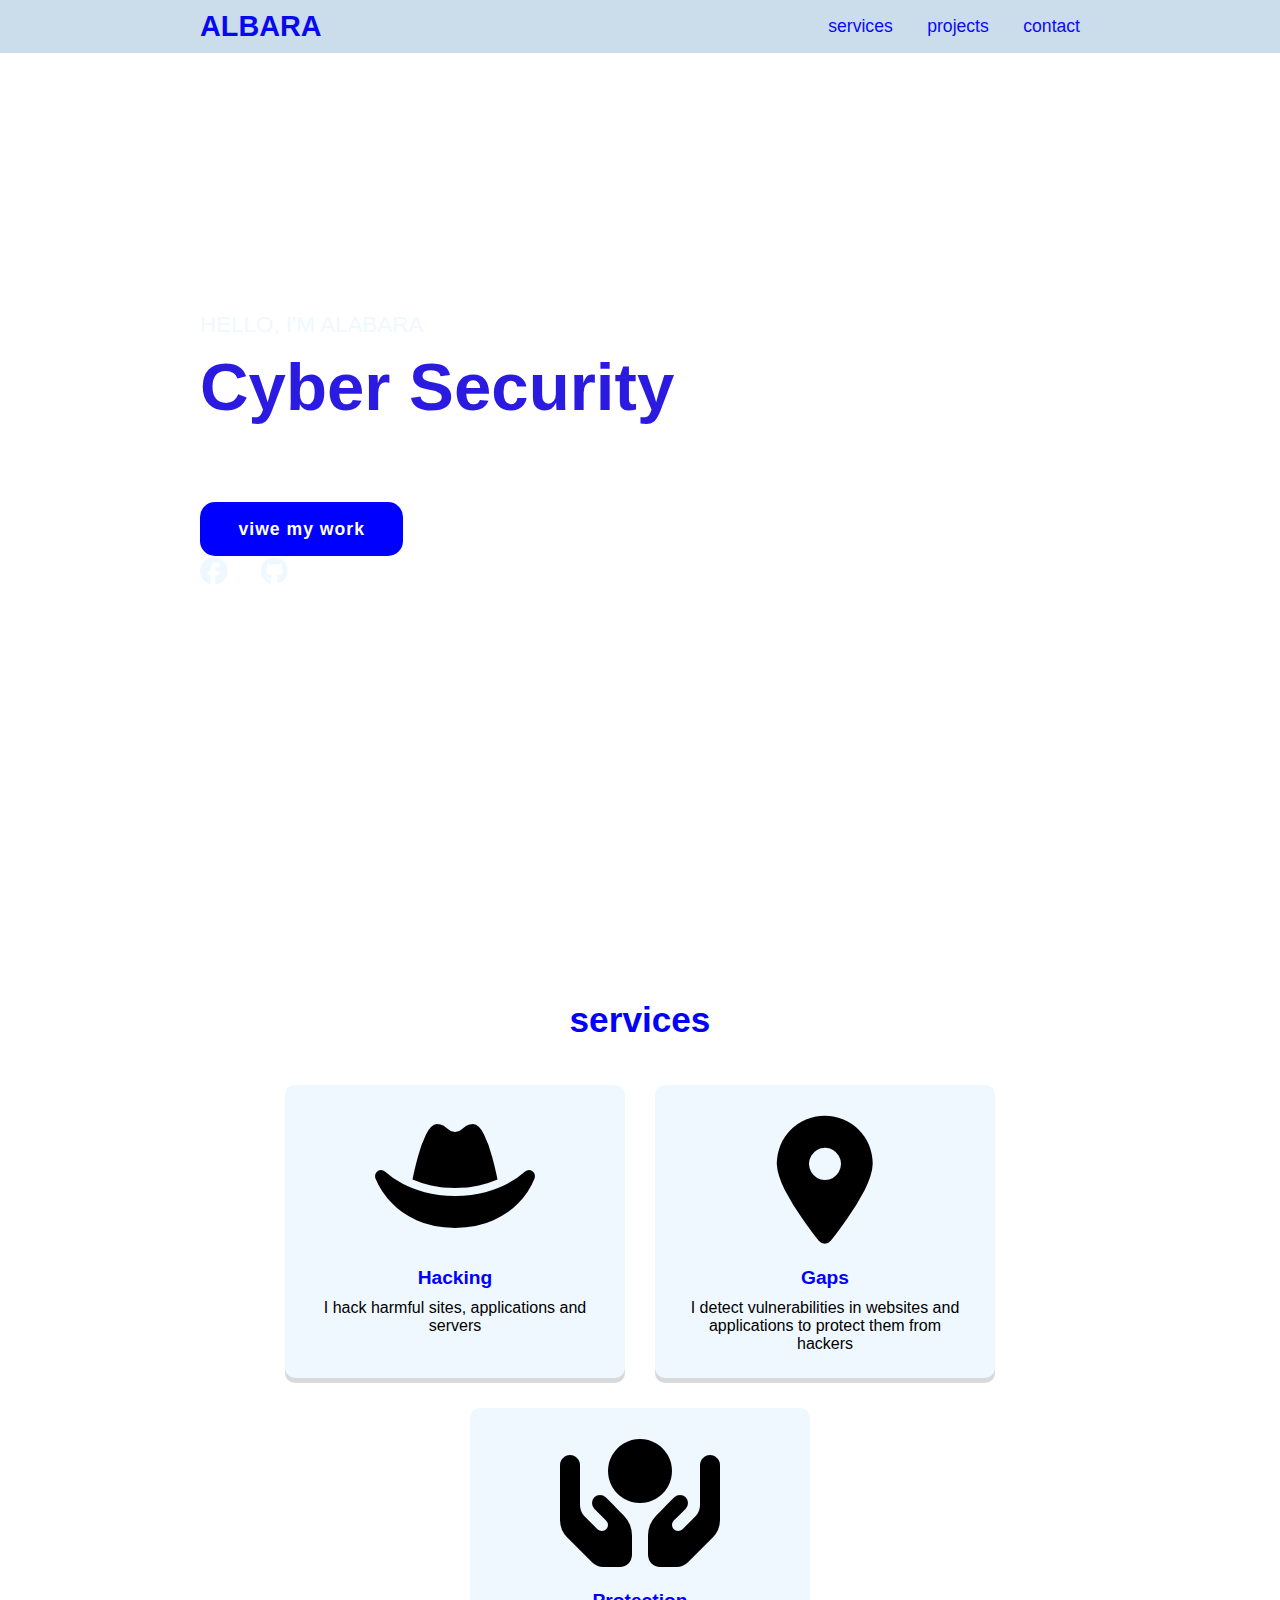
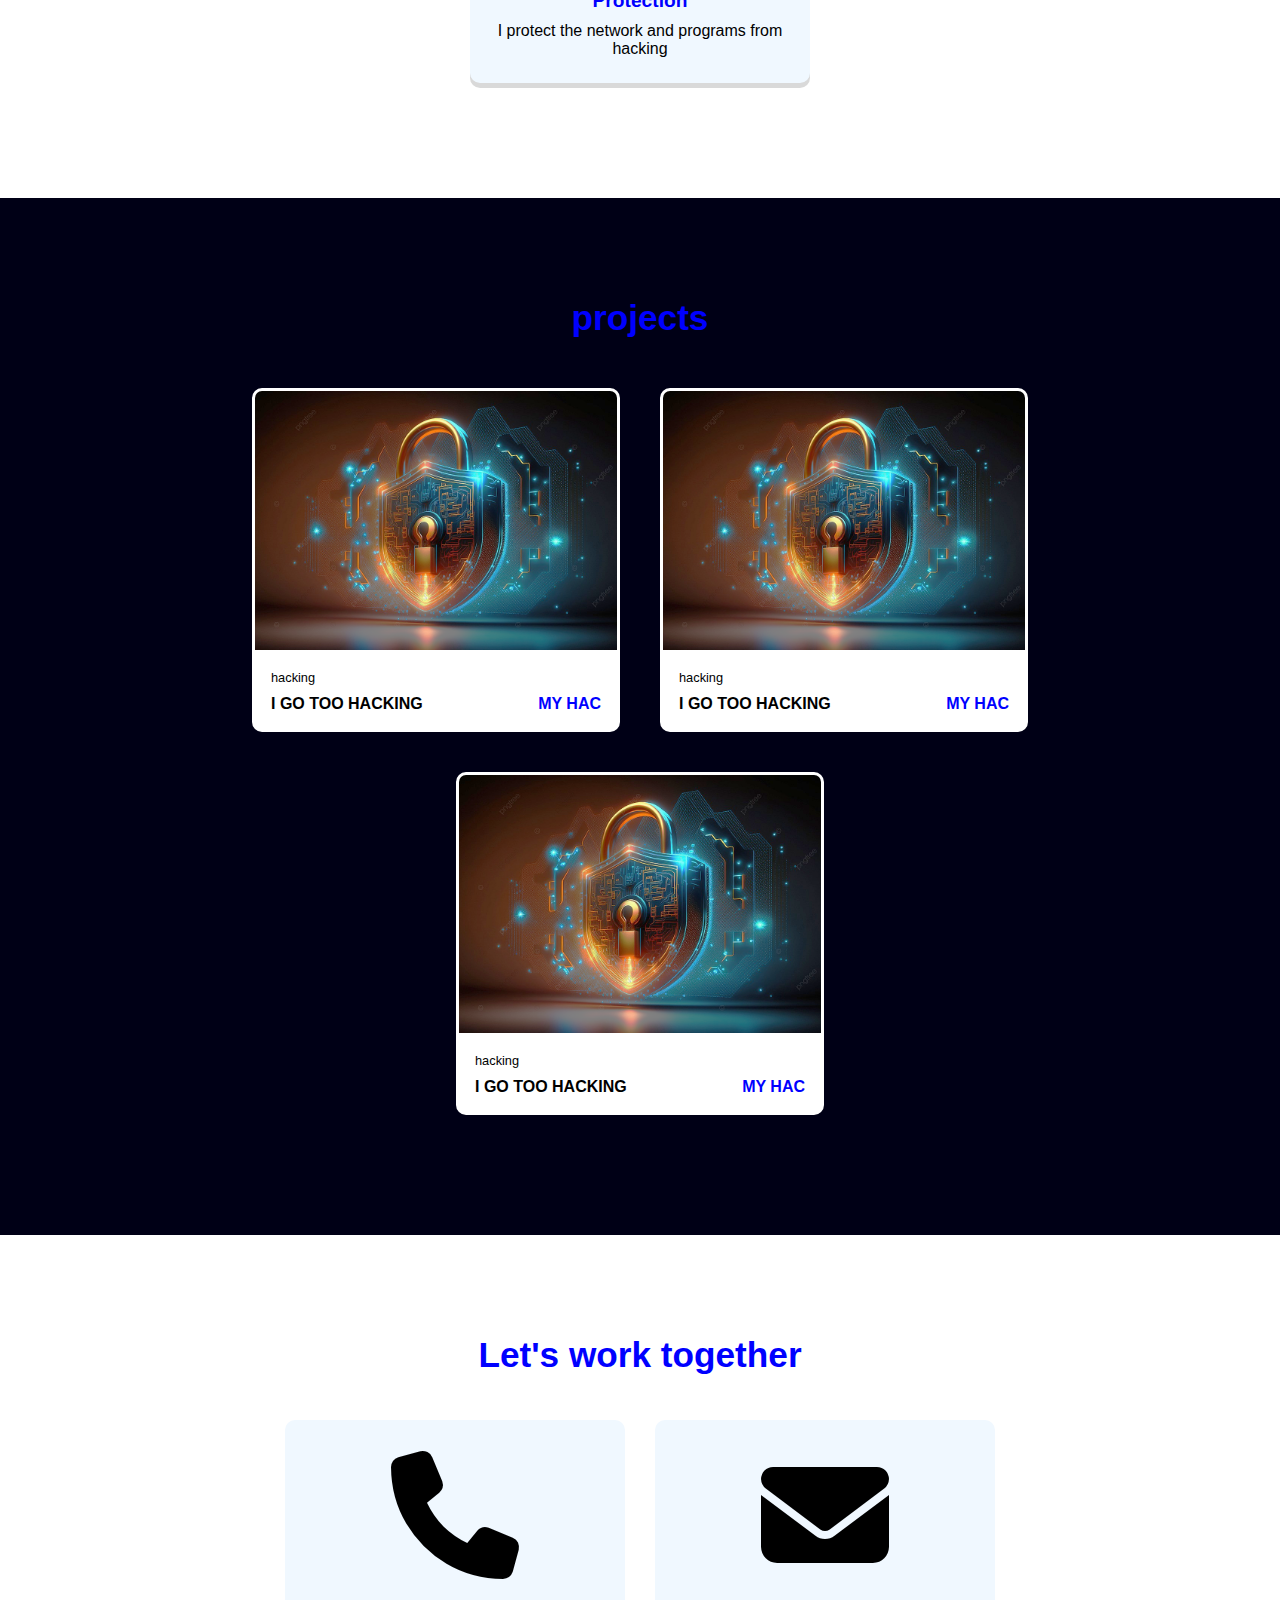
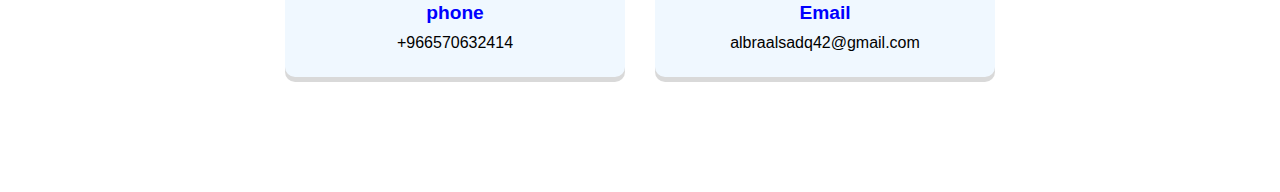
<file: salv/Index.html>
<!-- 1 ربط ال html مع css  -->
<!-- 2 اضافة رابط  -->
<!-- 3 تعين اسم للصفحه -->
<!-- 4 اضافة رابط عليه اسمك -->
<!-- 5اضافة روابط الصفحه عند الضغط علية يوديك لي معلوماتك الشخصيه مثلا في الصفحه نفسها  -->
<!-- 6 اضافة كلام تعريفي عن نفسك وماذا تعمل واضافة زر تقوم بلضغط عليه يوصلك الى مكان مشاريعك في الصفحه نفسها واضافة روابط مواقع التواصل الاجتماعي -->
<!-- 7 اضافة الخدمات التي تقدمها انت كاالتهكير مثلا  -->
<!--7 لو عازو تضيف قوائم زياده انسخ اخر واحد والصقو وغير اسم العنوان والموضوع فقط اما استايلو بكون جاهز في ال css --> 
<!--7 font awesome اختيار الايقونات موقع-->
<!-- 8 كتابة عناصر مشاريعك  -->
 <!-- 8 لاضافة مشروع اخر اعدادات ال css جاهزة فقط انسخ البين الهاشتاج والصقو وغير العنوان والصوره والموضوع فقط  -->
<!DOCTYPE html>
<html lang="en">
<head>
    <meta charset="UTF-8">
    <meta http-equiv="X-UA-Compatible" content="IE=edge">
    <meta name="viewport" content="width=device-width, initial-scale=1.0">
   <!-- 2 -->
    <link rel="stylesheet" href="https://cdnjs.cloudflare.com/ajax/libs/font-awesome/6.5.2/css/all.min.css">
    <!-- 1 -->
     <link rel="stylesheet" href="salv.css">
    <!-- 3 -->
    <title>albara</title>
</head>
<body>

 <header>
    <!-- 4 -->
    <a href="#" class="logo" >albara</a>
    <!-- 5 -->
    <nav class="navigation">
        <a href="#services">services</a>
        <a href="#projects">projects</a>
        <a href="#contact">contact</a>
    </nav>
</header>   

<!-- 6 -->
 <section class="main">
<div>
    <h2> HELLO, I'M ALABARA <br><span> Cyber Security</span></h2>
    <h3>I am a cyber security practitioner</h3>
    <a href="#projects" class="main-btn">viwe my work</a>

    
<div class="social-icons">
    <!-- ################################################# -->
<a href="https://www.facebook.com/profile.php?id=100005321139121" target="_blank"><i class="fa-brands fa-facebook"></i></a>
<a href="https://github.com/albara-208" target="_blank"><i class="fa-brands fa-github"></i></a>
</div>
</div>
</section>
 
<!-- 7 -->

<section class="cards" id="services">
<h2 class="title">services</h2>
<div class="content">
<div class="card">
<div class="icon">
    


  <i class="fa-solid fa-hat-cowboy"></i>

</div>
<div class="info">
<h3>Hacking</h3>
<!-- ################### -->
<!-- اضف صورة من شهادتك -->
<p> I hack harmful sites, applications and servers  </p>
</div>
</div>


<div class="card">
    <div class="icon">
   <i class="fa-solid fa-location-dot"></i> 
    </div>
    <div class="info">
    <h3>Gaps </h3>
    <!-- ################### -->
    <!-- اضف صورة من شهادتك -->
    <p>I detect vulnerabilities in websites and applications to protect them from hackers </p>
    </div>
    </div>



    <div class="card">
        <div class="icon">
     <i class="fa-solid fa-hands-holding-circle"></i>
        </div>
        <div class="info">
        <h3>Protection </h3>
        <!-- ################## -->
        <!-- اضف صورة من شهادتك -->
        <p>I protect the network and programs from hacking  </p>
        </div>
        </div>
    


</div>

</section>


<!-- 8 -->
<section class="projects" id="projects">
<h2 class="title">projects</h2>
<div class="content">


<div class="project-card">
<div class="project-image">
<img src="miges/sacyrte.png"/>
</div>
<div class="project-info">
<p class="project-category">hacking</p>
<strong class="project-title">
<span>i go too hacking</span>
<a href="https://github.com/albara-208" target="_blank" class="more-details">my hac</a>
</strong>
</div>
</div>


<div class="project-card">
    <div class="project-image">
    <img src="miges/sacyrte.png"/>
    </div>
    <div class="project-info">
    <p class="project-category">hacking</p>
    <strong class="project-title">
    <span>i go too hacking</span>
    <a href="https://github.com/albara-208" target="_blank" class="more-details">my hac</a>
    </strong>
    </div>
    </div>

<!-- ################################# -->
    <div class="project-card">
        <div class="project-image">
        <img src="miges/sacyrte.png"/>
        </div>
        <div class="project-info">
        <p class="project-category">hacking</p>
        <strong class="project-title">
        <span>i go too hacking</span>
        <a href="https://github.com/albara-208" target="_blank" class="more-details">my hac</a>
        </strong>
        </div>
        </div>


<!-- ############################# -->




</div>

</section>



<!-- لما تضغط عليه يوديك لي مكان الضغط عليو في الصفحه -->
<section class="cards contact" id="contact">

<h2 class="title">Let's work together</h2>

<div class="content">
    <div class="card">
    <div class="icon">
        
    
    
      <i class="fa-solid fa-phone"></i>
    
    </div>
    <div class="info">
    <h3>phone</h3>
    <!-- ################### -->
    <!-- اضق معلومات التواصل--->
    <p> +966570632414  </p>
    </div>
    </div>
    
    
    <div class="card">
        <div class="icon">
       <i class="fa-solid fa-envelope"></i>
        </div>
        <div class="info">
        <h3>Email</h3>
        <!-- ################### -->
        <!-- اضق معلومات التواصل--->
        <p>albraalsadq42@gmail.com</p>
        </div>
        </div>
    
    
    
    

</section>


<header class="joo" id="joo">
    <!-- 4 -->
    <a href="#" class="logo" >albara</a>
    <!-- 5 -->
    <nav class="navigation">
        <a href="#services">services</a>
        <a href="#projects">projects</a>
        <a href="#contact">contact</a>
    </nav>
</header>  

</body>
</html>
</file>
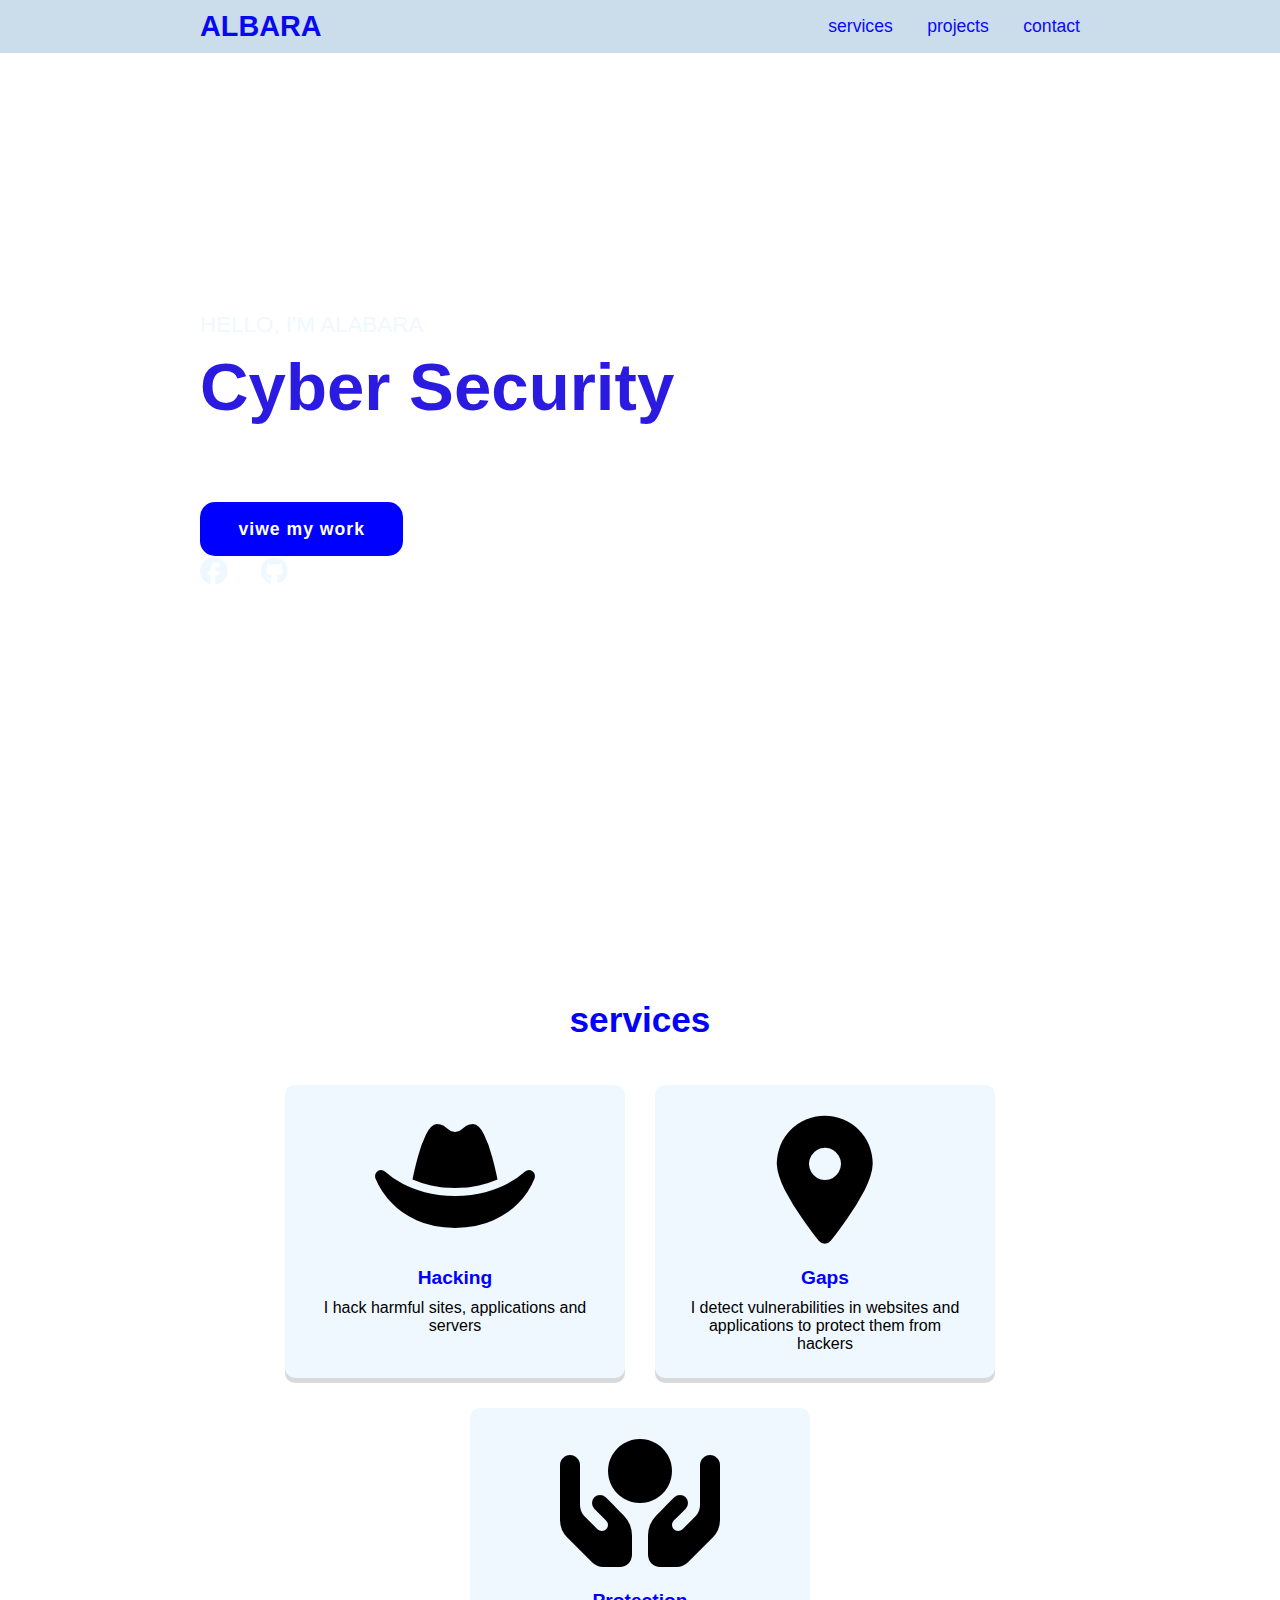
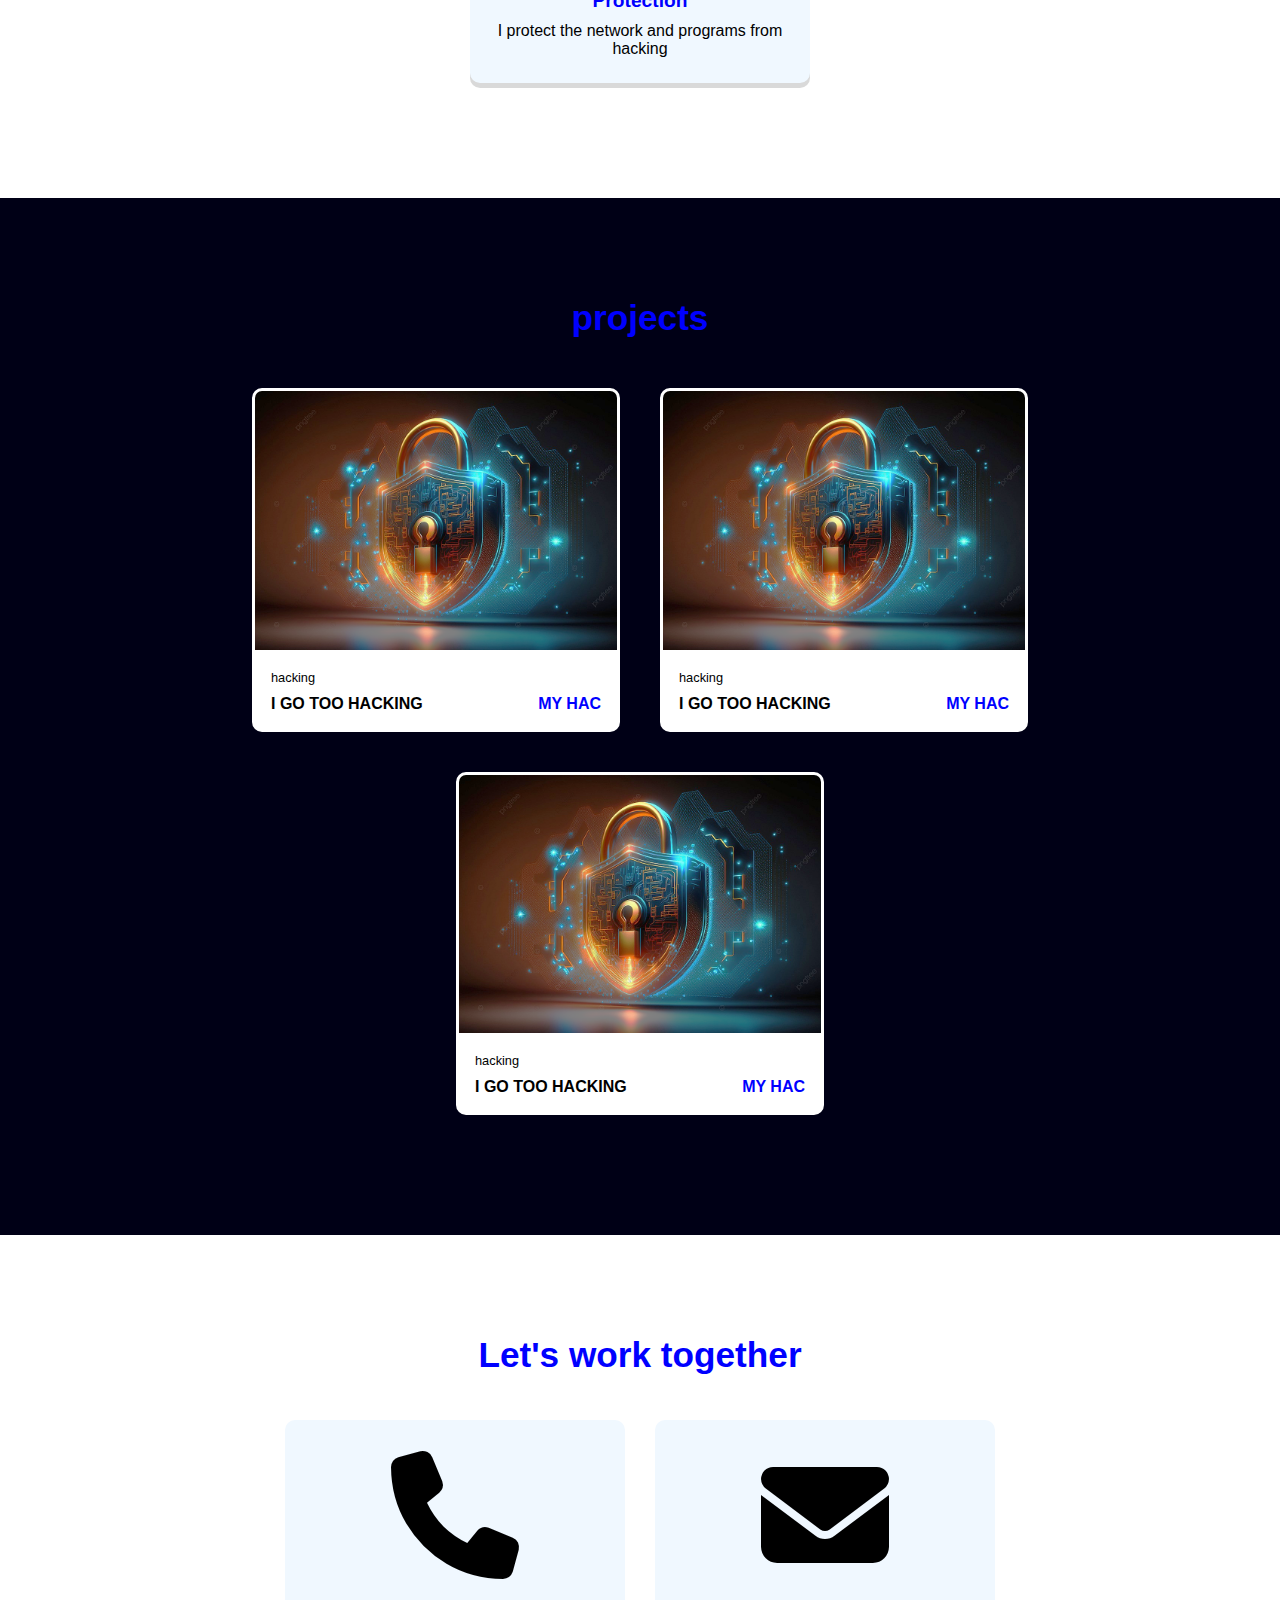
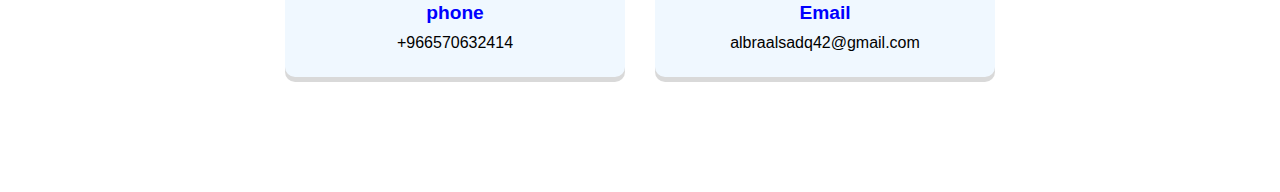
<file: salv/salv.html>
<!-- 1 ربط ال html مع css  -->
<!-- 2 اضافة رابط  -->
<!-- 3 تعين اسم للصفحه -->
<!-- 4 اضافة رابط عليه اسمك -->
<!-- 5اضافة روابط الصفحه عند الضغط علية يوديك لي معلوماتك الشخصيه مثلا في الصفحه نفسها  -->
<!-- 6 اضافة كلام تعريفي عن نفسك وماذا تعمل واضافة زر تقوم بلضغط عليه يوصلك الى مكان مشاريعك في الصفحه نفسها واضافة روابط مواقع التواصل الاجتماعي -->
<!-- 7 اضافة الخدمات التي تقدمها انت كاالتهكير مثلا  -->
<!--7 لو عازو تضيف قوائم زياده انسخ اخر واحد والصقو وغير اسم العنوان والموضوع فقط اما استايلو بكون جاهز في ال css --> 
<!--7 font awesome اختيار الايقونات موقع-->
<!-- 8 كتابة عناصر مشاريعك  -->
 <!-- 8 لاضافة مشروع اخر اعدادات ال css جاهزة فقط انسخ البين الهاشتاج والصقو وغير العنوان والصوره والموضوع فقط  -->
<!DOCTYPE html>
<html lang="en">
<head>
    <meta charset="UTF-8">
    <meta http-equiv="X-UA-Compatible" content="IE=edge">
    <meta name="viewport" content="width=device-width, initial-scale=1.0">
   <!-- 2 -->
    <link rel="stylesheet" href="https://cdnjs.cloudflare.com/ajax/libs/font-awesome/6.5.2/css/all.min.css">
    <!-- 1 -->
     <link rel="stylesheet" href="salv.css">
    <!-- 3 -->
    <title>albara</title>
</head>
<body>

 <header>
    <!-- 4 -->
    <a href="#" class="logo" >albara</a>
    <!-- 5 -->
    <nav class="navigation">
        <a href="#services">services</a>
        <a href="#projects">projects</a>
        <a href="#contact">contact</a>
    </nav>
</header>   

<!-- 6 -->
 <section class="main">
<div>
    <h2> HELLO, I'M ALABARA <br><span> Cyber Security</span></h2>
    <h3>I am a cyber security practitioner</h3>
    <a href="#projects" class="main-btn">viwe my work</a>

    
<div class="social-icons">
    <!-- ################################################# -->
<a href="https://www.facebook.com/profile.php?id=100005321139121" target="_blank"><i class="fa-brands fa-facebook"></i></a>
<a href="https://github.com/albara-208" target="_blank"><i class="fa-brands fa-github"></i></a>
</div>
</div>
</section>
 
<!-- 7 -->

<section class="cards" id="services">
<h2 class="title">services</h2>
<div class="content">
<div class="card">
<div class="icon">
    


  <i class="fa-solid fa-hat-cowboy"></i>

</div>
<div class="info">
<h3>Hacking</h3>
<!-- ################### -->
<!-- اضف صورة من شهادتك -->
<p> I hack harmful sites, applications and servers  </p>
</div>
</div>


<div class="card">
    <div class="icon">
   <i class="fa-solid fa-location-dot"></i> 
    </div>
    <div class="info">
    <h3>Gaps </h3>
    <!-- ################### -->
    <!-- اضف صورة من شهادتك -->
    <p>I detect vulnerabilities in websites and applications to protect them from hackers </p>
    </div>
    </div>



    <div class="card">
        <div class="icon">
     <i class="fa-solid fa-hands-holding-circle"></i>
        </div>
        <div class="info">
        <h3>Protection </h3>
        <!-- ################## -->
        <!-- اضف صورة من شهادتك -->
        <p>I protect the network and programs from hacking  </p>
        </div>
        </div>
    


</div>

</section>


<!-- 8 -->
<section class="projects" id="projects">
<h2 class="title">projects</h2>
<div class="content">


<div class="project-card">
<div class="project-image">
<img src="miges/sacyrte.png"/>
</div>
<div class="project-info">
<p class="project-category">hacking</p>
<strong class="project-title">
<span>i go too hacking</span>
<a href="https://github.com/albara-208" target="_blank" class="more-details">my hac</a>
</strong>
</div>
</div>


<div class="project-card">
    <div class="project-image">
    <img src="miges/sacyrte.png"/>
    </div>
    <div class="project-info">
    <p class="project-category">hacking</p>
    <strong class="project-title">
    <span>i go too hacking</span>
    <a href="https://github.com/albara-208" target="_blank" class="more-details">my hac</a>
    </strong>
    </div>
    </div>

<!-- ################################# -->
    <div class="project-card">
        <div class="project-image">
        <img src="miges/sacyrte.png"/>
        </div>
        <div class="project-info">
        <p class="project-category">hacking</p>
        <strong class="project-title">
        <span>i go too hacking</span>
        <a href="https://github.com/albara-208" target="_blank" class="more-details">my hac</a>
        </strong>
        </div>
        </div>


<!-- ############################# -->




</div>

</section>



<!-- لما تضغط عليه يوديك لي مكان الضغط عليو في الصفحه -->
<section class="cards contact" id="contact">

<h2 class="title">Let's work together</h2>

<div class="content">
    <div class="card">
    <div class="icon">
        
    
    
      <i class="fa-solid fa-phone"></i>
    
    </div>
    <div class="info">
    <h3>phone</h3>
    <!-- ################### -->
    <!-- اضق معلومات التواصل--->
    <p> +966570632414  </p>
    </div>
    </div>
    
    
    <div class="card">
        <div class="icon">
       <i class="fa-solid fa-envelope"></i>
        </div>
        <div class="info">
        <h3>Email</h3>
        <!-- ################### -->
        <!-- اضق معلومات التواصل--->
        <p>albraalsadq42@gmail.com</p>
        </div>
        </div>
    
    
    
    

</section>


<header class="joo" id="joo">
    <!-- 4 -->
    <a href="#" class="logo" >albara</a>
    <!-- 5 -->
    <nav class="navigation">
        <a href="#services">services</a>
        <a href="#projects">projects</a>
        <a href="#contact">contact</a>
    </nav>
</header>  

</body>
</html>
</file>
<file: salv/salv.css>
@import url('https://fonts.googleapis.com/css2?family=Roboto:ital,wght@0,100;0,300;0,400;0,500;0,700;0,900;1,100;1,300;1,400;1,500;1,700;1,900&display=swap');

*{

    font-family: "poppins", sans-serif;
    margin:0 ;
    padding:0 ;
    box-sizing: border-box;
    scroll-behavior:smooth ;
    
}

header{

background-color: rgb(203, 221, 235);
width: 100%;
/* يجعل شريط العنوان ظاهر عند التحرك في الصفحه */
position: fixed;
/* يجعل شريط العنوان ظاهر عند التنقل في الصفحه ولاشي يغطي عليه */
z-index: 999;
display: flex;
/* يفصل بين الروابط في شريط العنوان */
justify-content: space-between;
/* شريط العنوان  */
align-items: center;
/* المسافه في شريط العنوان  */
padding: 10px 200px ;

}

/* 4 */
 /* تظبيط الكلمة في شريط العنوان */
.logo{
   /* ازالة الخط تحت الكلمة */
text-decoration:none ;
color: rgb(9, 9, 240);
text-transform:uppercase ;
/* تضخيم الكلمة */
font-weight: 700;
font-size:1.8em ;

}
/* 5 */
.navigation a {
/* تظبيط روابط المعلومات  */
color: rgb(9, 9, 248);
text-decoration:none ;
font-size:1.1em ;
font: weight 500;
/* تباعد بين العناصر  */
padding-left:30px ;

}
/* تغير لون الكلمة عند التاشير عليها */
.navigation a:hover{
color: blueviolet;

}

/* تزبيط شكل عرض الملومات العامه الخاصه فيك  */
/* 6 */

section{
padding: 100px 200px ;
}

.main{
    width:100% ;
    min-height:100vh ;
    display: flex;
    /* يجعل الكلام في المنتصف تماما  */
    align-items:center ;
    /* اضافة صورة  */

     /* ###################### */
    /* اضف صورة للصفحه كامله  */
    background:url() no-repeat ;



    /* لتنسق الصورة مع مساحة الصفحه */
    background-size:cover ;
    /* تسطير الصورة  */
    background-position:center ;
    /* يخلي الصورة ثابته عند التحرك لاسفل */
    background-attachment: fixed ;
    
    }





.main h2 {

    color: aliceblue;
    font-size: 1.4em ;
    font-weight: 500 ;

}

.main h2 span{
    display:inline-block ;
    margin-top:10px ;
    color: rgb(43, 27, 224);
    font-size: 3em ;
    font-weight:600 ;

}


.main h3{

color: rgb(255, 255, 255);
font-size:2em;
font-weight:700 ;
/* المسافات بين الحروف في الكلمة */
letter-spacing:1px ;
/* طلوع الكلمة الى اعلى */
margin-top: 10px ;
/* نزول الكلمة الى اسفل */
margin-bottom: 30px ;


}
/* مواصفات الزر */
.main-btn{
color: rgb(255, 255, 255);
background-color: blue;
text-decoration:none;
font-size: 1.1em;
font-weight:600 ;
display: inline-block;
padding:0.9375em 2.1875em ;
letter-spacing:1px ;
border-radius:15px ;
margin-bottom:40px 
transition: 0.7s ease; 

}

.main-btn:hover{
    background-color: rgb(53, 60, 255);
    /* تكبير حجم ايقونة الزر عند التاشير عليها */
    transform:scale(1.1, 1.1) ;
    
    
    }

.social-icons a{
     color: aliceblue;
    font-size:1.7em ;
    padding-right:30px ;
    
}    
    
.title{
    /* يجعل الكلمة في المنتصف */
display:flex ;
justify-content:center;
color:blue;
font-size:2.2em ;
font-weight:800 ;
margin-bottom: 30px ;

}

.content{
display: flex;
justify-content:center ;
/* ترتيب القوائم جمب بعض مافوق بعض */
flex-direction:row ;
/* لو زودته قوائم تاني يتزيد بشكل جميل ومنسق */
flex-wrap:wrap ;
}

.card{
background-color: aliceblue;
width:21.25em ;
/*   وشفافية اللون الظل الرمادي حول القائمة ولونه*/
box-shadow:0 5px rgba(1 1 1 /15%) ;
border-radius:10px;
padding: 25px ;
margin:15px ; 


}

.card:hover{
transform:scale(1.1) ;
/* ماتكبر فجاة */
transition:0.7s ease ;

}


.icon{
color: rgb(0, 0, 0);
font-size:8em ;
text-align:center ;

}


.info{

text-align:center ;

}



.info h3{
color: blue;
font-size:1.2em ;
font-weight:700 ;
margin:10px ;


}



.projects{
background-color:#000016 ;

}

.projects .content{
margin-top:30px ;


}



.project-card{
background-color:#fff ;
border:3px solid #fff ;
min-height:14em ;
width:23em ;
overflow:hidden ;
border-radius:10px ;
margin: 20px ;
transition:0.7s ease ;

}


.project-card:hover .project-image{
/* ينور عند التاشير عليه */
opacity:0.9 ;

}

.project-image img{
width:100% ;


}


.project-info{
/* مساحه من يمين وفوق وتحت ويسار  */
    padding:1em ;


}

.project-category{
font-size:0.8em ;
color: black;

}

.project-title{

display: flex;
justify-content:space-between ;
text-transform:uppercase ;
font-weight:800 ;
margin-top:10px ;

}

.more-details{
    text-decoration:none ;
    color: blue;
}

.more-details:hover{

    color:rgb(25, 255, 197) ;
}

.content.info{
    font-size:4.5em ;
}

.content.info h3{
color:black ;

}

.content.info p {
font-size:1.5em ;


}


/* عشان يفتح في الجوال وباقي الاجهزة بكشل صحيح */
@media (max_width:1023px){
header{
    padding:12px 20px ;

}




.navigation a {
    padding-left:10px ;

}

.title{

    font-size:1.8em ;

}

section{
    padding:80px 20px ;

}

.main-content h2{

    font-size:1em ;
}

.main-content h3{

    font-size:1.6em ;
}


.content{

    flex-direction:column ;
    align-items:center ;
}


}


@media (max-width:641px){
    body{
        font-size:12px ;
    }

.main-content h2{

    font-size:0.8em ;
}

.main-content h3{
    font-size:1.4em ;
}


}


@media (max-width:300px){

body{
    font-size:10px ;
}


}




header joo {

    background-color: rgb(203, 221, 235);
    width: 100%;
    /* يجعل شريط العنوان ظاهر عند التحرك في الصفحه */
    position: fixed;
    /* يجعل شريط العنوان ظاهر عند التنقل في الصفحه ولاشي يغطي عليه */
    z-index: 999;
    display: flex;
    /* يفصل بين الروابط في شريط العنوان */
    justify-content: space-between;
    /* شريط العنوان  */
    align-items: center;
    /* المسافه في شريط العنوان  */
    padding: 10px 200px ;
    
    }
</file>
